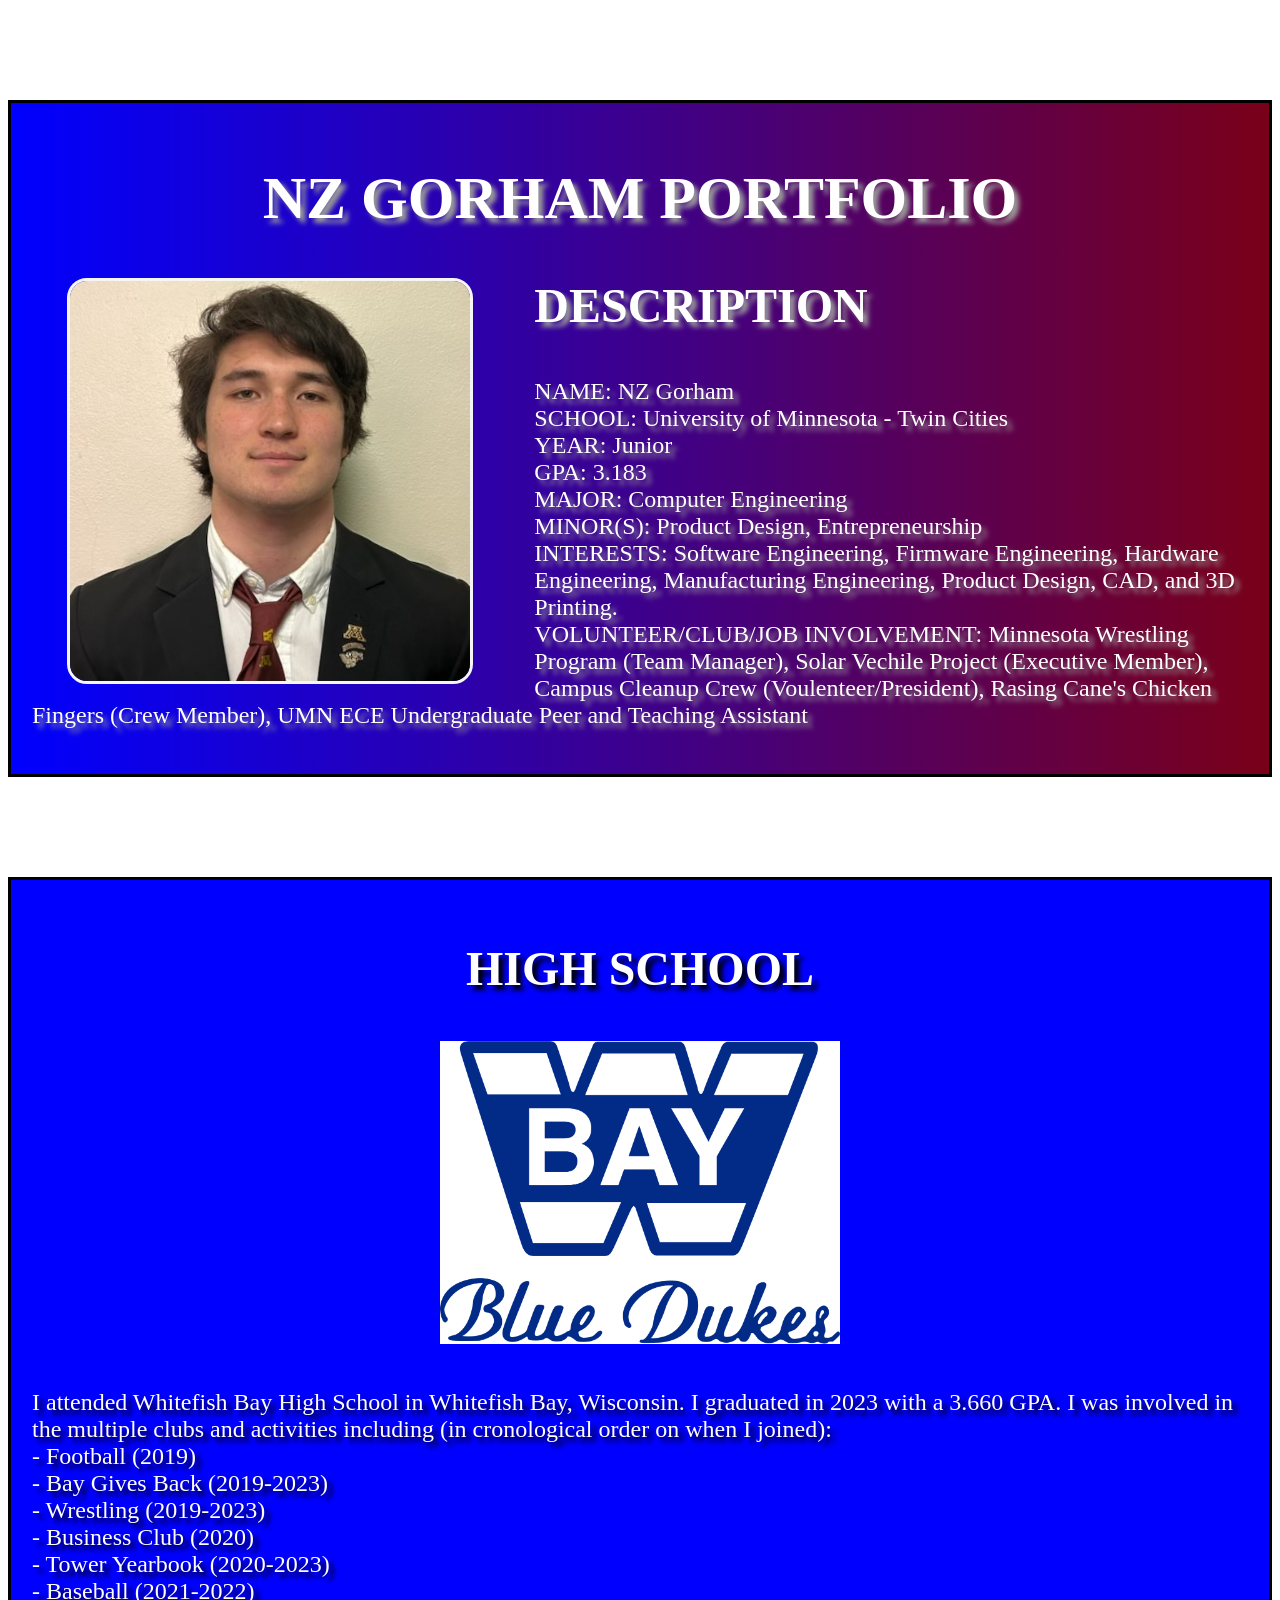
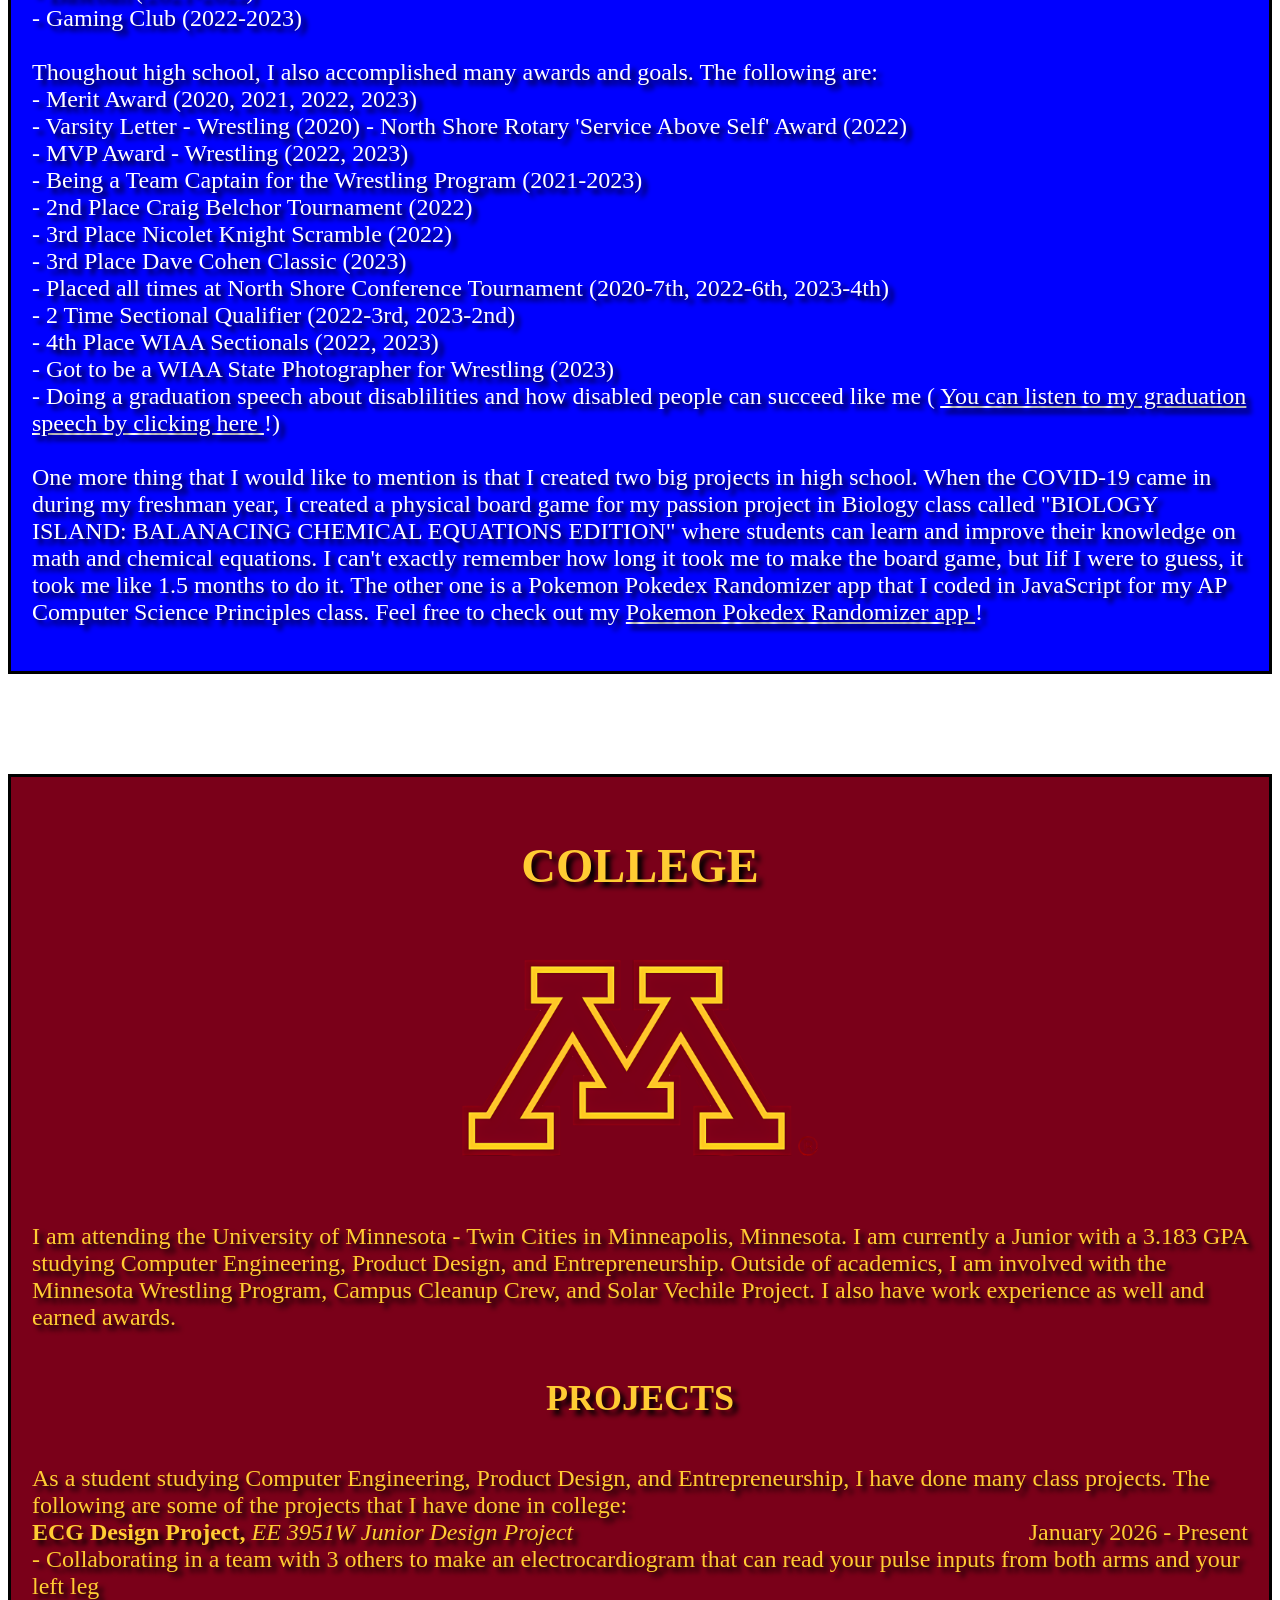
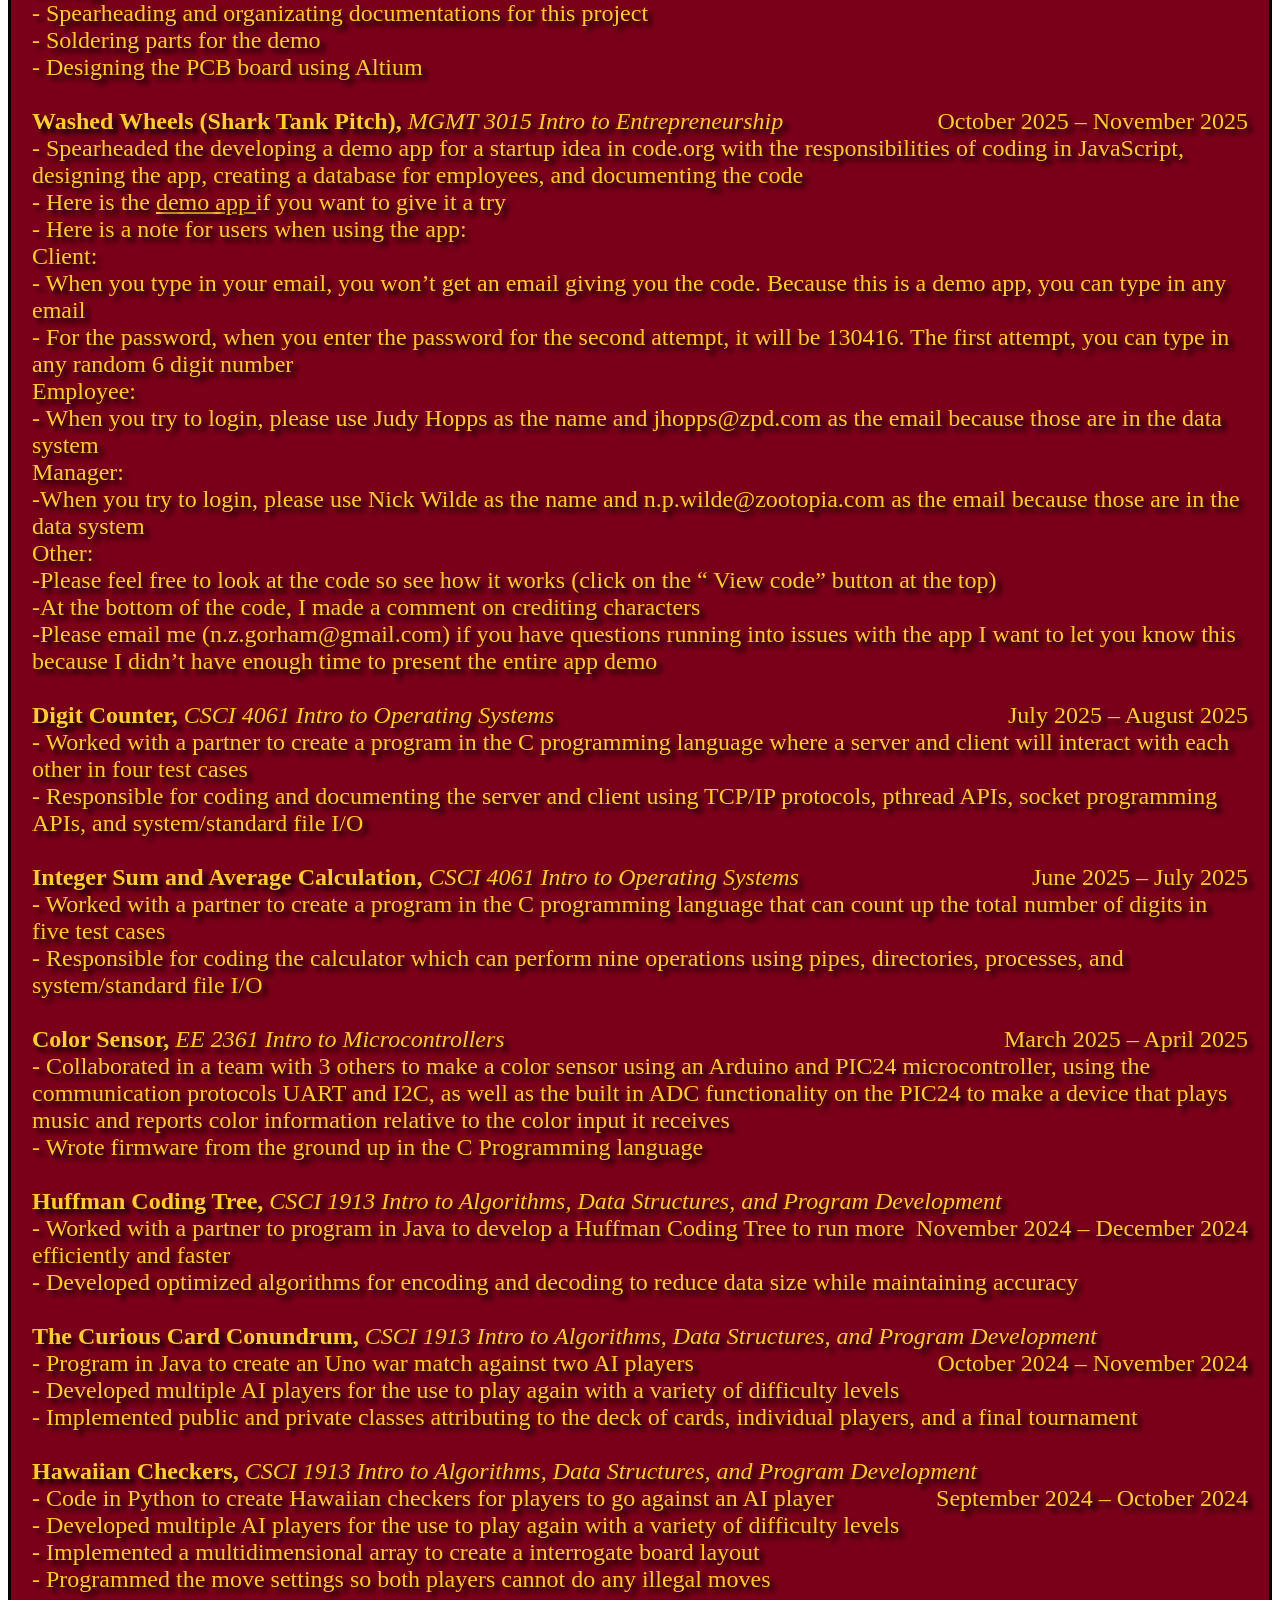
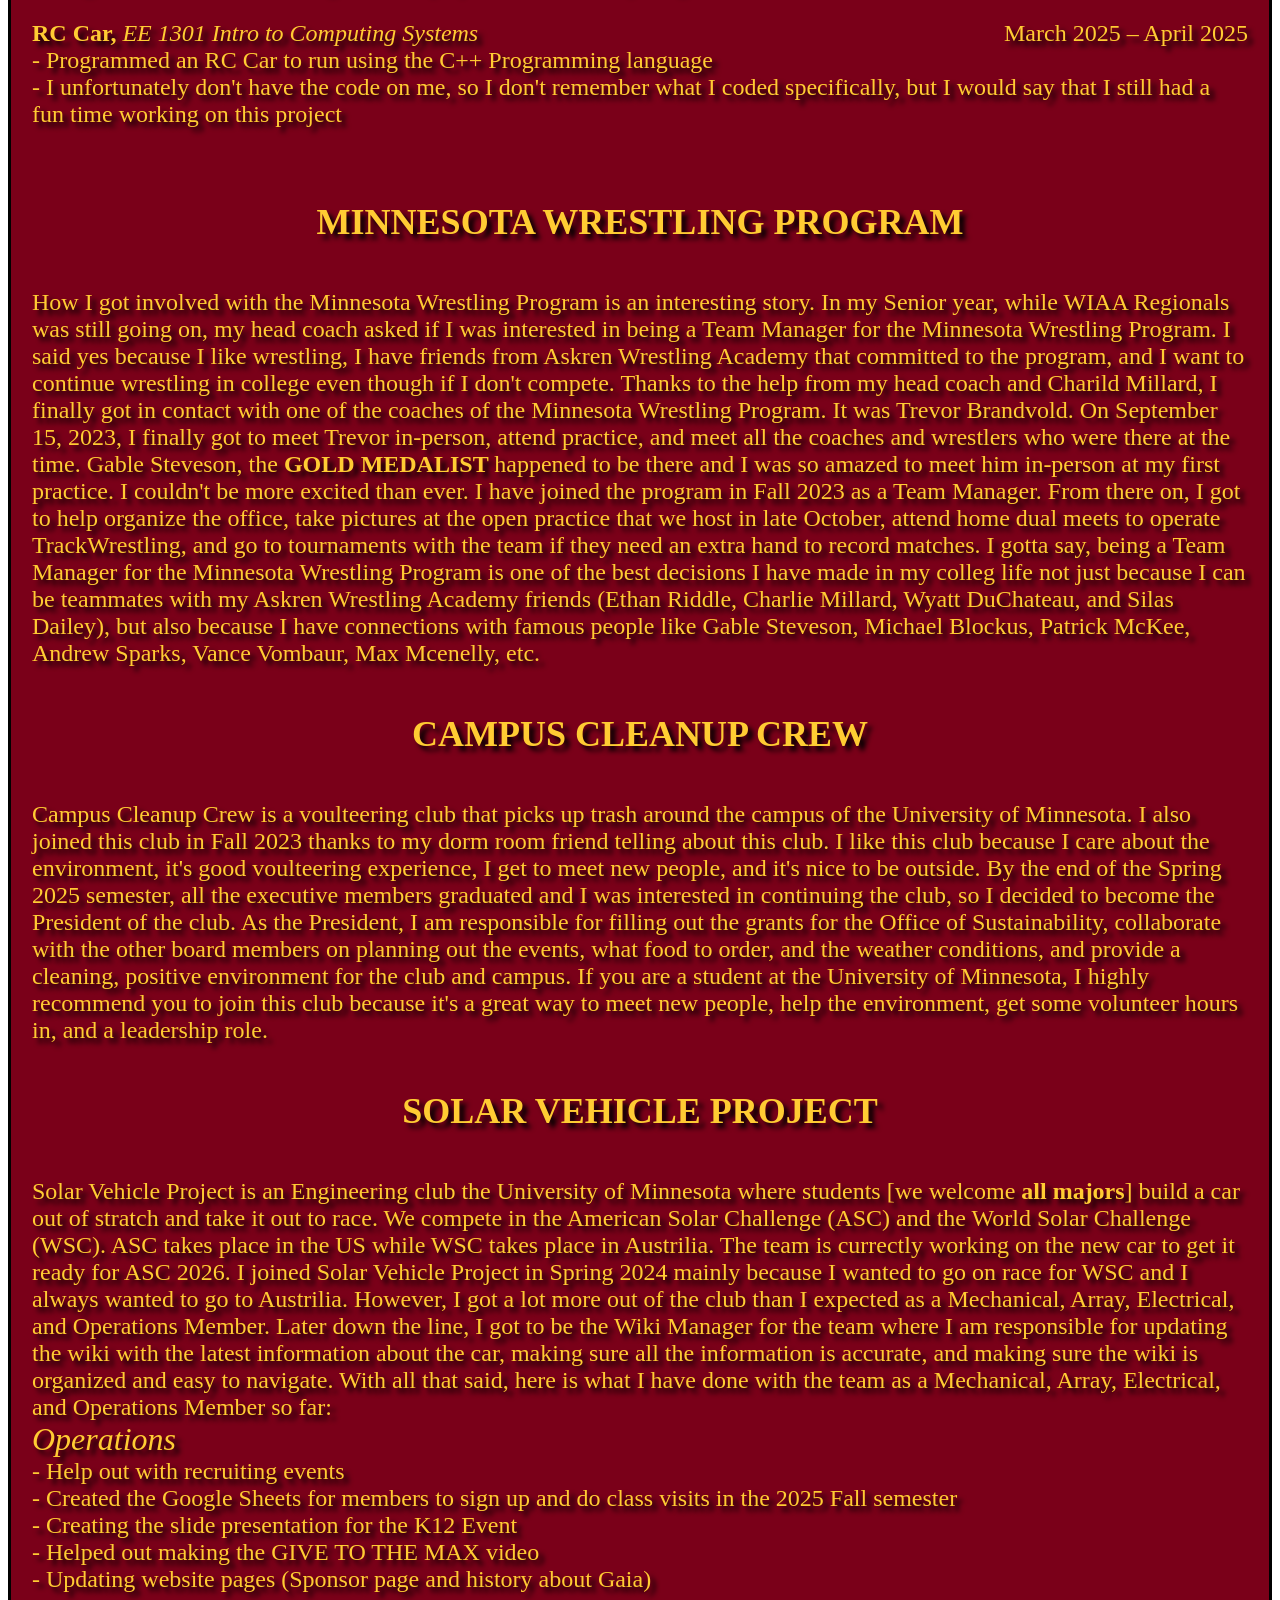
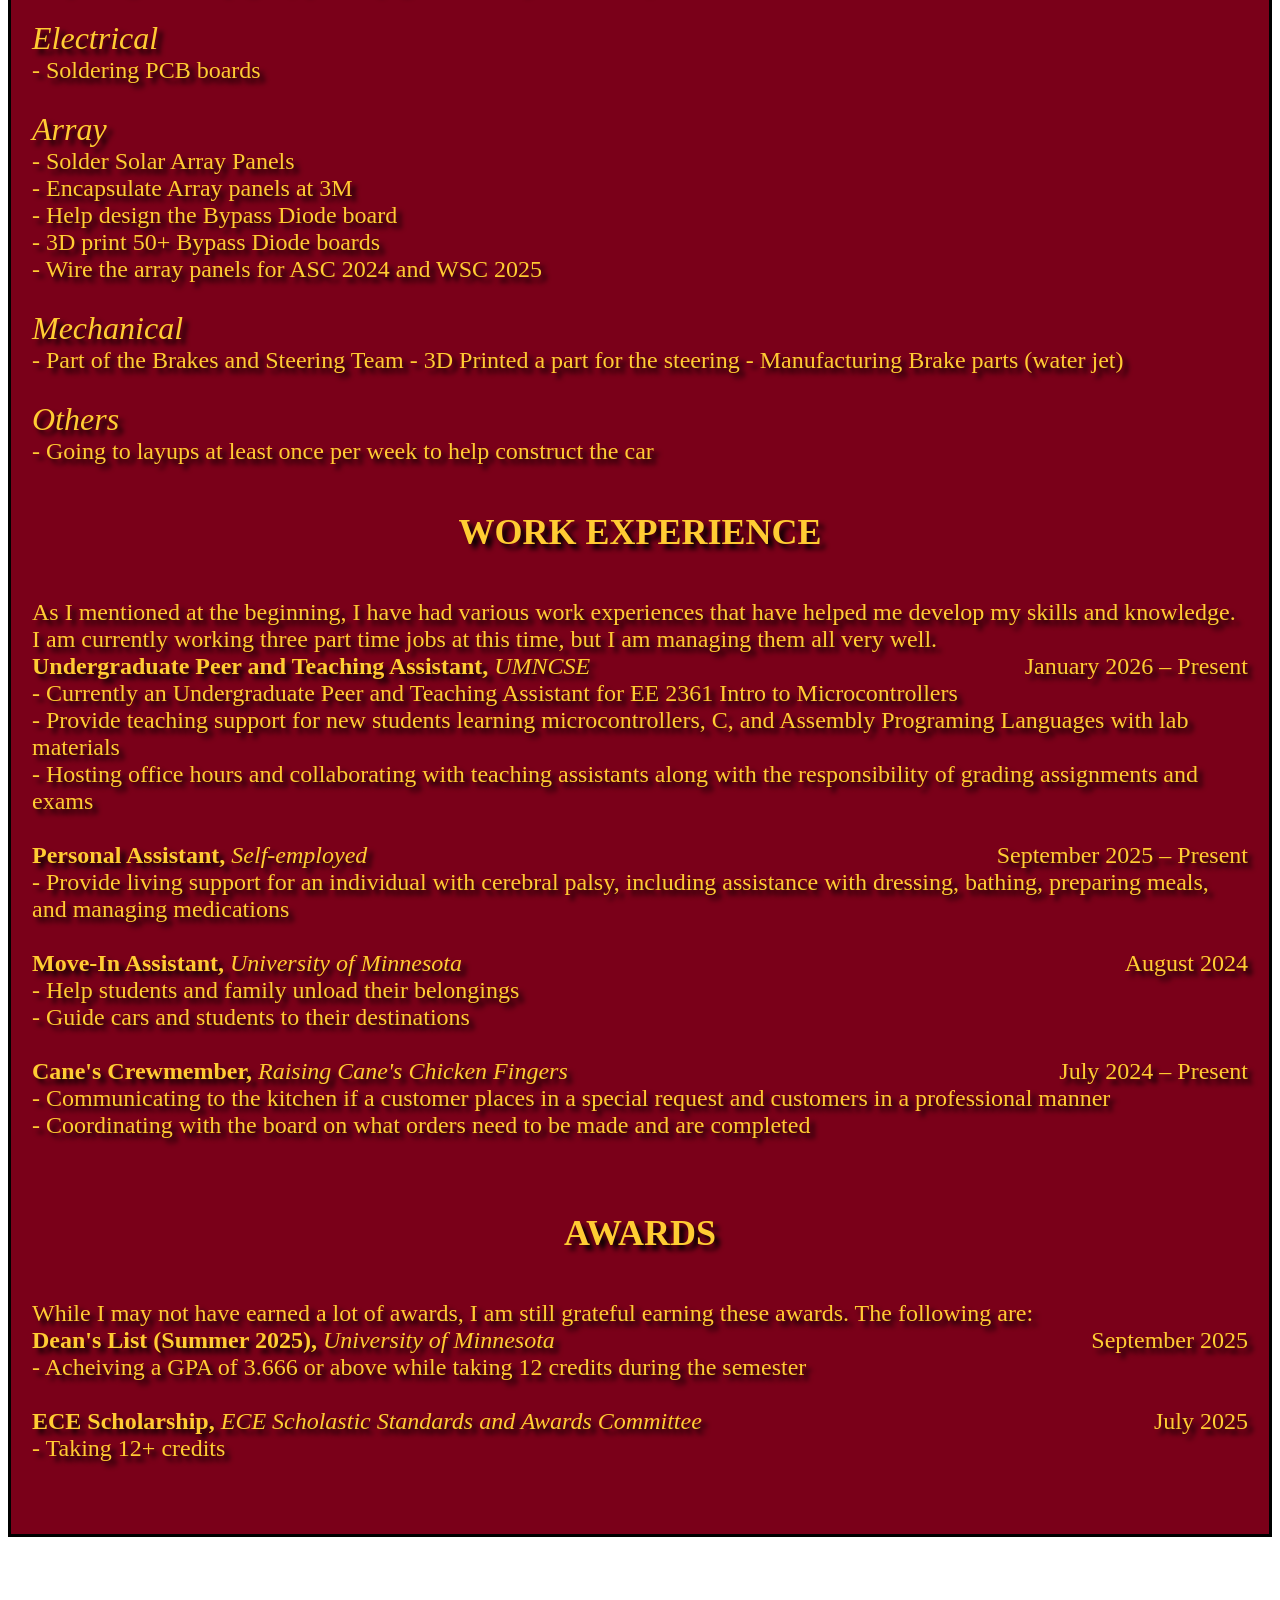
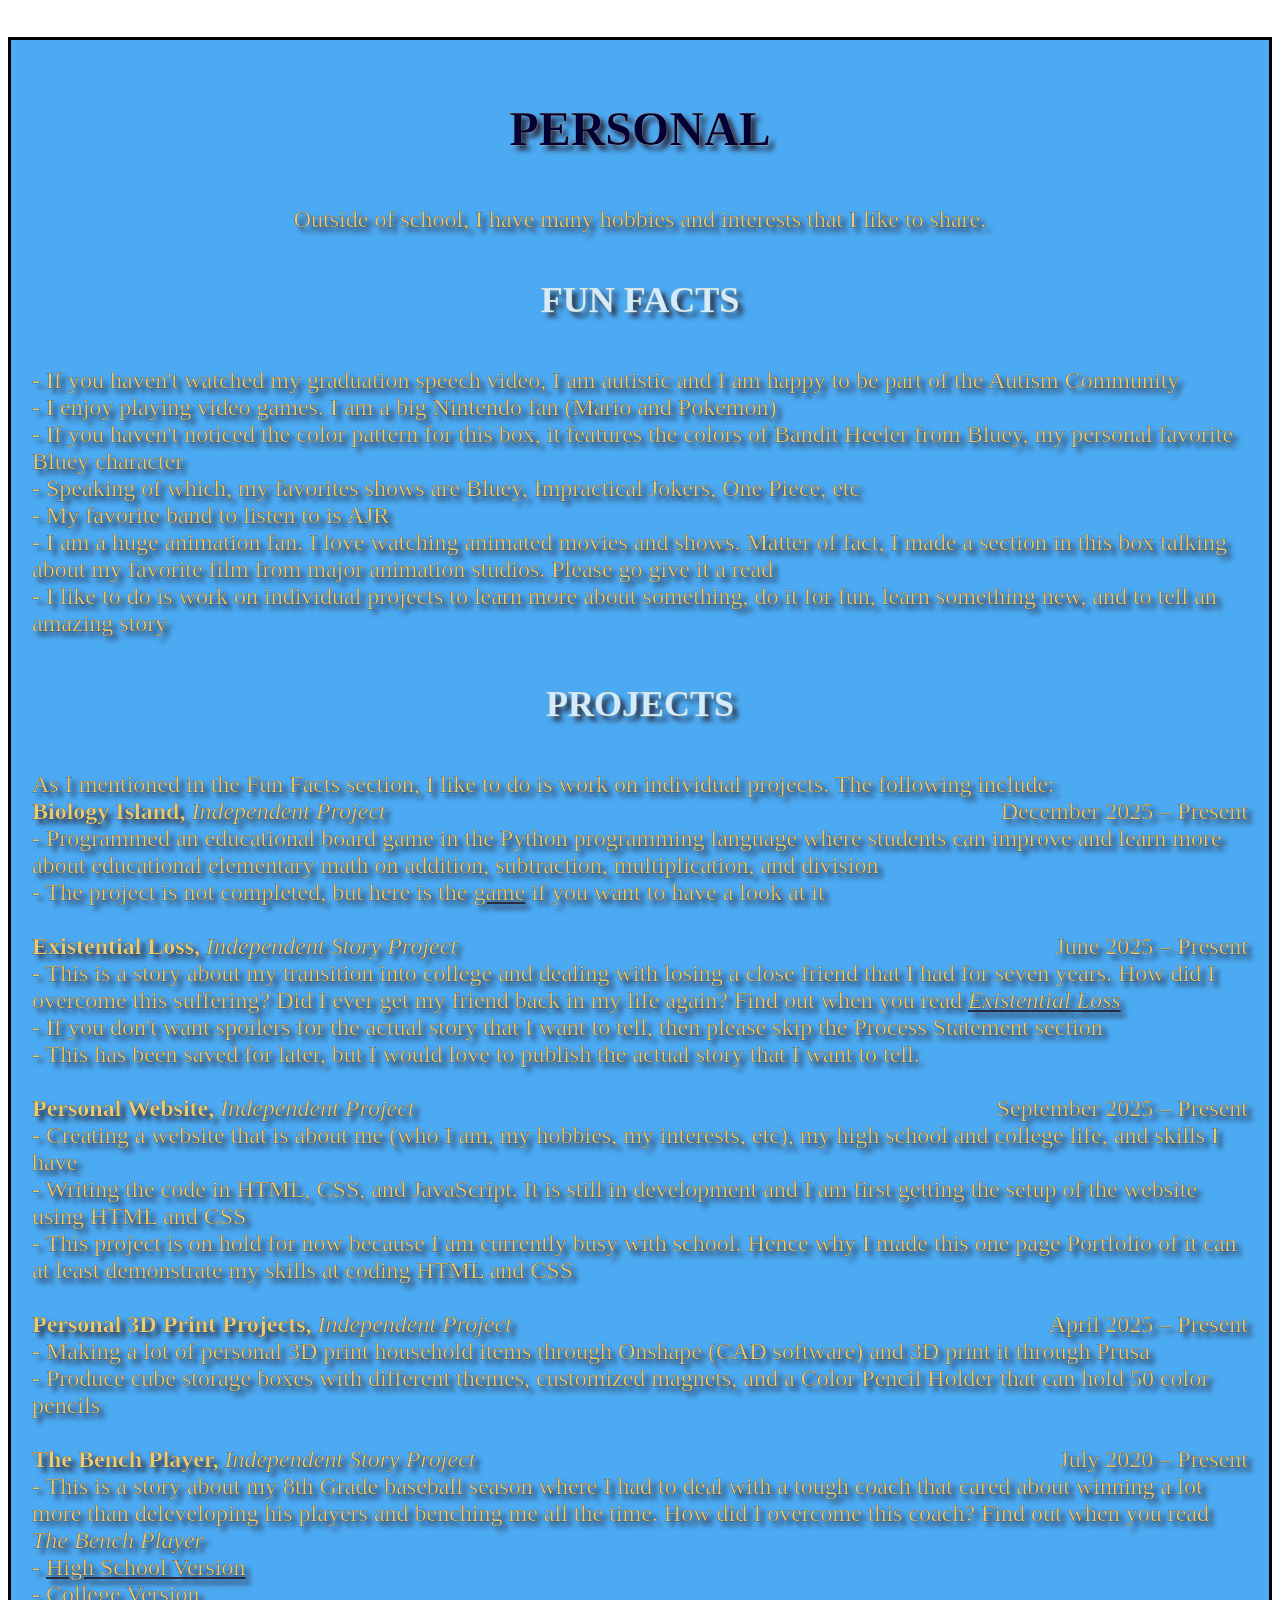
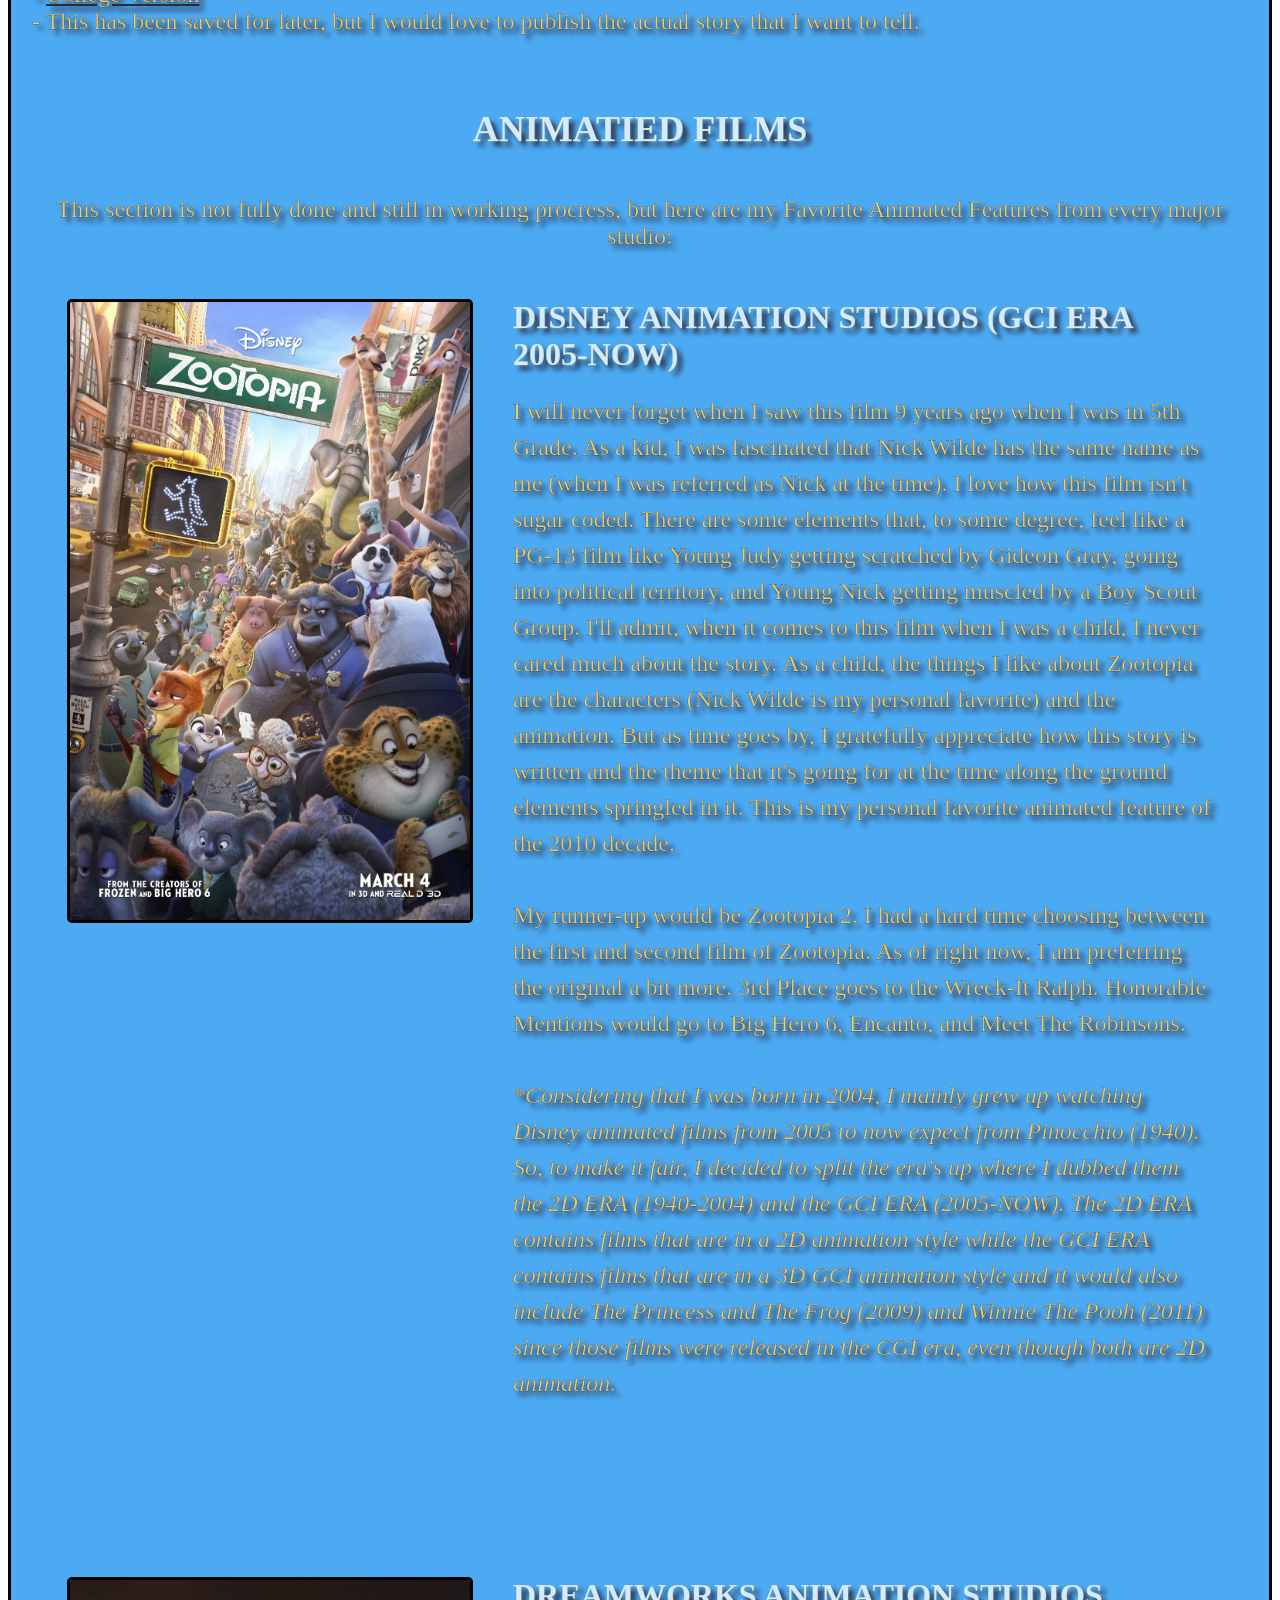
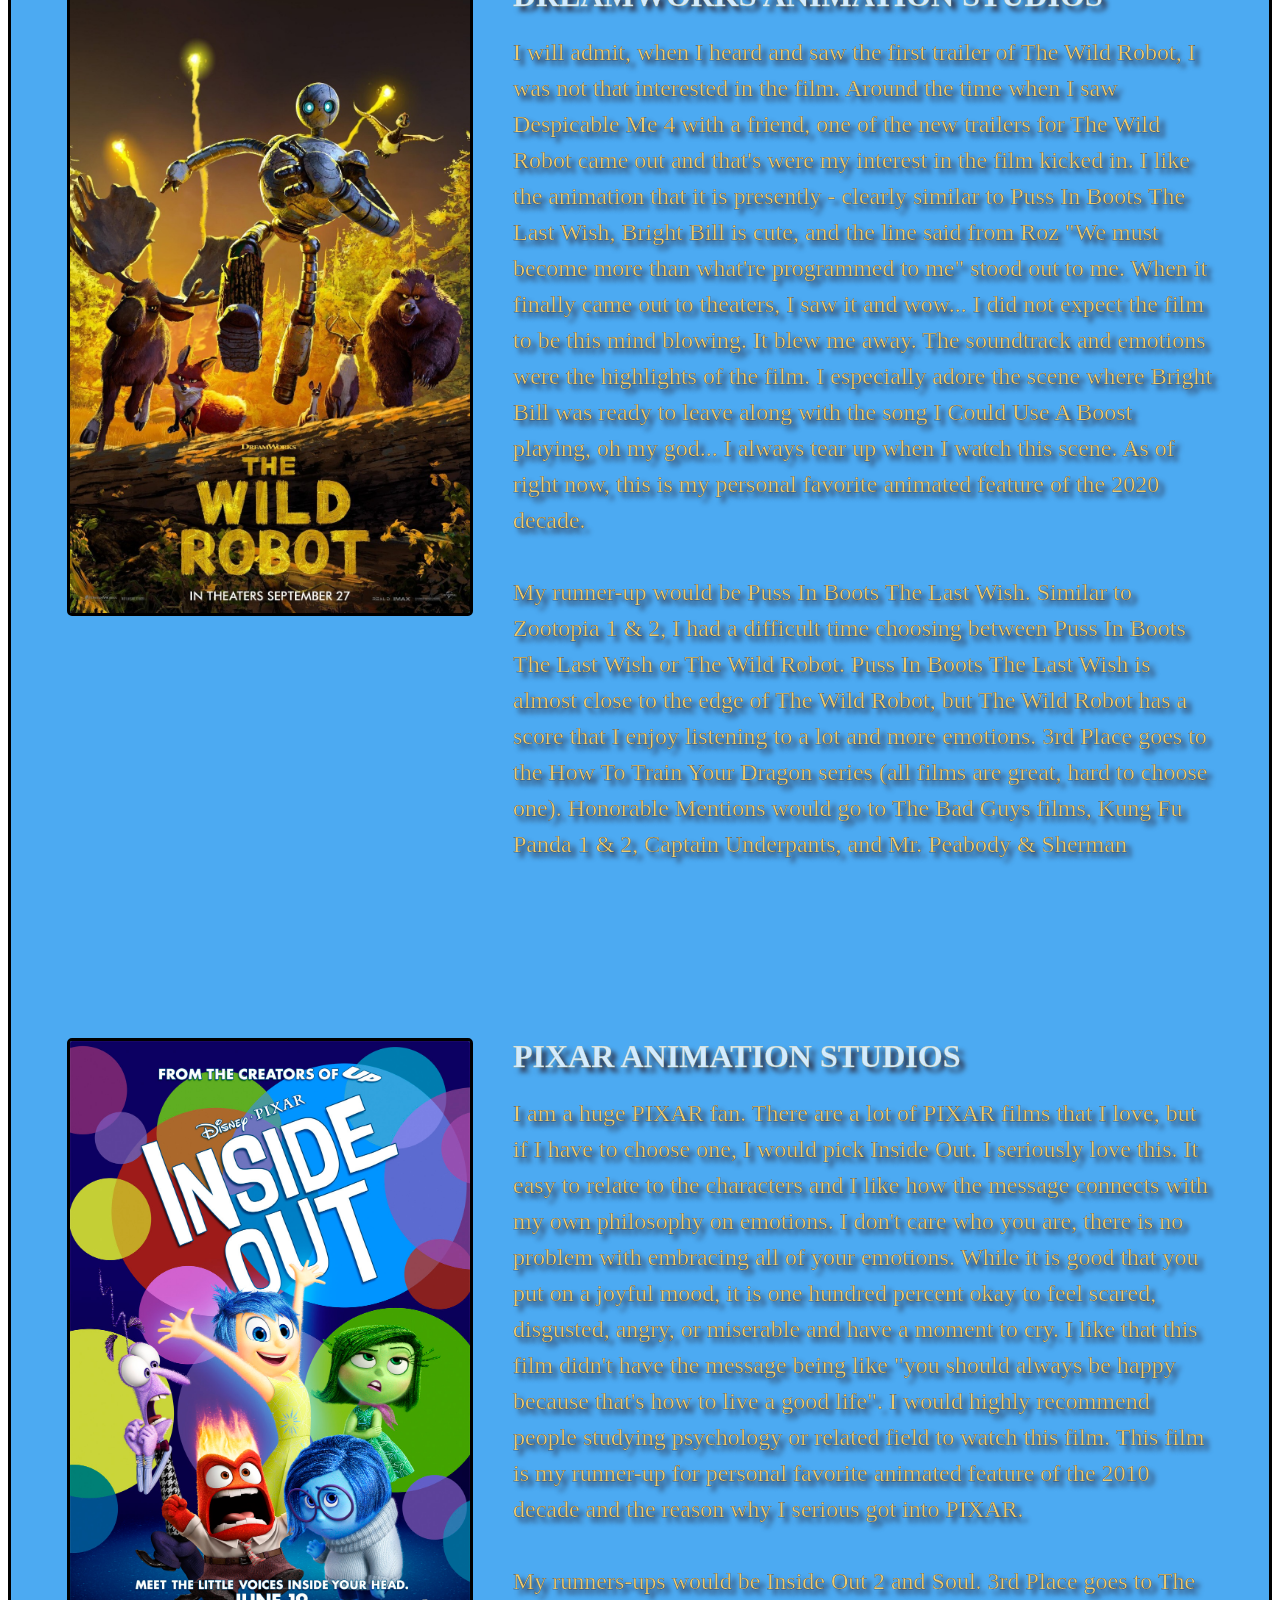
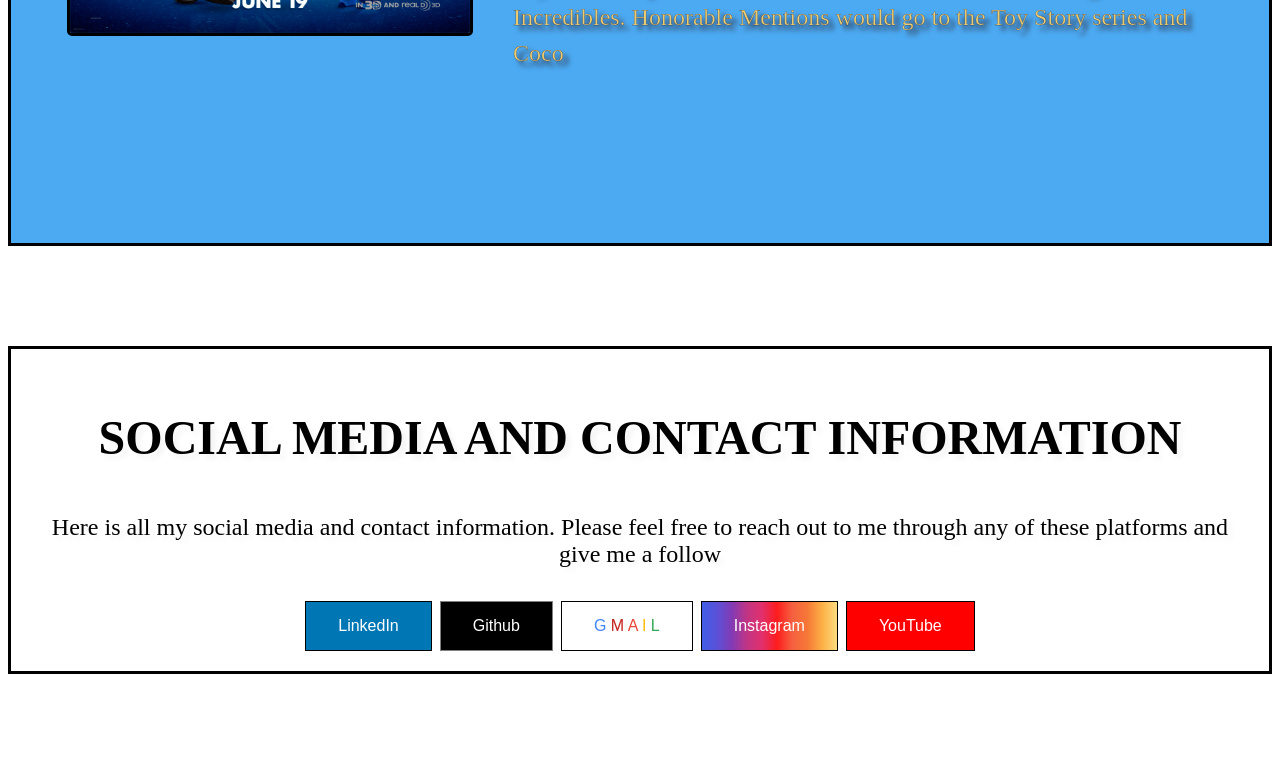
<file: index.html>
<!DOCTYPE html>
<html lang = "en">
    <head>
        <meta charset="UTF-8" />
        <meta name="viewpoint" content="width=device-width, initial-scale=1.0" />
        <title>NZ GORHAM PORTFOLIO</title>
        <link rel="stylesheet" href="NZGStyle.css" />
    </head>
    <body>
        <div CLASS="container1">
            <h1 class="TITLE">
                NZ GORHAM PORTFOLIO
            </h1>
            <img class="NZG-IMAGE" src="IMG_7440 (short).jpg" alt="Description">
            <div>
                <h2 class="h-DESCRIPTION">
                    DESCRIPTION
                </h2>
                <p class="p-DESCRIPTION">
                    NAME: NZ Gorham <br>
                    SCHOOL: University of Minnesota - Twin Cities <br>
                    YEAR: Junior <br>
                    GPA: 3.183 <br>
                    MAJOR: Computer Engineering <br>
                    MINOR(S): Product Design, Entrepreneurship <br>
                    INTERESTS: Software Engineering, Firmware Engineering, Hardware Engineering, Manufacturing Engineering, Product Design, CAD, and 3D Printing.<br>
                    VOLUNTEER/CLUB/JOB INVOLVEMENT: Minnesota Wrestling Program (Team Manager), Solar Vechile Project (Executive Member), Campus Cleanup Crew (Voulenteer/President), Rasing Cane's Chicken Fingers (Crew Member), UMN ECE Undergraduate Peer and Teaching Assistant
                </p>
            </div>
        </div>
        <div CLASS="container2">
            <div>
                <h2 class="h-HIGH-SCHOOL">
                    HIGH SCHOOL
                </h2>
                <img class="WFB-LOGO" src="Whitefish_Bay_High_School_Logo.png" alt="High School">
                <p class="p-HIGH-SCHOOL">
                    I attended Whitefish Bay High School in Whitefish Bay, Wisconsin. 
                    I graduated in 2023 with a 3.660 GPA. 
                    I was involved in the multiple clubs and activities including (in cronological order on when I joined): <br>
                    - Football (2019) <br>
                    - Bay Gives Back (2019-2023) <br>
                    - Wrestling (2019-2023) <br>
                    - Business Club (2020) <br>
                    - Tower Yearbook (2020-2023) <br>
                    - Baseball (2021-2022) <br>
                    - Gaming Club (2022-2023) <br><br>
                    Thoughout high school, I also accomplished many awards and goals. The following are: <br>
                    - Merit Award (2020, 2021, 2022, 2023) <br>
                    - Varsity Letter - Wrestling (2020)
                    - North Shore Rotary 'Service Above Self' Award (2022) <br>
                    - MVP Award - Wrestling (2022, 2023) <br>
                    - Being a Team Captain for the Wrestling Program (2021-2023) <br>
                    - 2nd Place Craig Belchor Tournament (2022) <br>
                    - 3rd Place Nicolet Knight Scramble (2022) <br>
                    - 3rd Place Dave Cohen Classic (2023) <br>
                    - Placed all times at North Shore Conference Tournament (2020-7th, 2022-6th, 2023-4th) <br>
                    - 2 Time Sectional Qualifier (2022-3rd, 2023-2nd) <br>
                    - 4th Place WIAA Sectionals (2022, 2023) <br>
                    - Got to be a WIAA State Photographer for Wrestling (2023) <br>
                    - Doing a graduation speech about disablilities and how disabled people can succeed like me (
                    <a href = "https://youtu.be/qcGNMVgo8nY" target="_blank" style="color: white"> 
                        You can listen to my graduation speech by clicking here 
                    </a> !) <br><br>
                    One more thing that I would like to mention is that I created two big projects in high school. 
                    When the COVID-19 came in during my freshman year, I created a physical board game for my passion project in Biology class called "BIOLOGY ISLAND: BALANACING CHEMICAL EQUATIONS EDITION" where students can learn and improve their knowledge on math and chemical equations. I can't exactly remember how long it took me to make the board game, but Iif I were to guess, it took me like 1.5 months to do it.
                    The other one is a Pokemon Pokedex Randomizer app that I coded in JavaScript for my AP Computer Science Principles class. Feel free to check out my 
                    <a href = "https://studio.code.org/projects/applab/HSJswioAD8AKsQDeApIlrBMnq9REffo6-tOFc1wl-X8" target="_blank" style="color: white"> 
                        Pokemon Pokedex Randomizer app 
                    </a> !
                </p>
            </div>
        </div>
        <div CLASS="container3">
            <div>
                <h2 class="h-COLLEGE">
                    COLLEGE
                </h2>
                <img class="UMN-LOGO" src="UM Logo.png" alt="College">
                <p class="p-COLLEGE">
                    I am attending the University of Minnesota - Twin Cities in Minneapolis, Minnesota. 
                    I am currently a Junior with a 3.183 GPA studying Computer Engineering, Product Design, and Entrepreneurship.
                    Outside of academics, I am involved with the Minnesota Wrestling Program, Campus Cleanup Crew, and Solar Vechile Project. I also have work experience as well and earned awards.
                </p>
                <h3 class="h-COLLEGE-PORJECTS">
                    PROJECTS
                </h3>
                <p class="p-COLLEGE-PORJECTS">
                    As a student studying Computer Engineering, Product Design, and Entrepreneurship, I have done many class projects. The following are some of the projects that I have done in college: <br>
                    <b> ECG Design Project, </b> <i> EE 3951W Junior Design Project </i> <span style="float: right"> January 2026 - Present </span> <br>
                    - Collaborating in a team with 3 others to make an electrocardiogram that can read your pulse inputs from both arms and your left leg <br>
                    - Spearheading and organizating documentations for this project <br> 
                    - Soldering parts for the demo <br> 
                    - Designing the PCB board using Altium <br><br>
                    
                    <b> Washed Wheels (Shark Tank Pitch), </b> <i> MGMT 3015 Intro to Entrepreneurship </i> <span style="float: right"> October 2025 – November 2025 </span> <br>
                    - Spearheaded the developing a demo app for a startup idea in code.org with the responsibilities of coding in JavaScript, designing the app, creating a database for employees, and documenting the code <br>
                    - Here is the <a href = "https://studio.code.org/projects/applab/06ac62d9-c691-4e03-a14e-f2ff563f5782" target="_blank" style="color: #FFCC33"> demo app </a> if you want to give it a try <br>
                    - Here is a note for users when using the app: <br>
                        Client: <br>
                            - When you type in your email, you won’t get an email giving you the code. Because this is a demo app, you can type in any email <br>
                            - For the password, when you enter the password for the second attempt, it will be 130416. The first attempt, you can type in any random 6 digit number <br>
                        Employee: <br>
                            - When you try to login, please use Judy Hopps as the name and jhopps@zpd.com as the email because those are in the data system <br>
                        Manager: <br>
                            -When you try to login, please use Nick Wilde as the name and n.p.wilde@zootopia.com as the email because those are in the data system <br>
                        Other: <br>
                            -Please feel free to look at the code so see how it works (click on the “</> View code” button at the top) <br>
                            -At the bottom of the code, I made a comment on crediting characters <br>
                            -Please email me (n.z.gorham@gmail.com) if you have questions running into issues with the app I want to let you know this because I didn’t have enough time to present the entire app demo <br><br>

                    <b> Digit Counter, </b> <i> CSCI 4061 Intro to Operating Systems </i> <span style="float: right"> July 2025 – August 2025 </span> <br>
                    - Worked with a partner to create a program in the C programming language where a server and client will interact with each other in four test cases <br>
                    - Responsible for coding and documenting the server and client using TCP/IP protocols, pthread APIs, socket programming APIs, and system/standard file I/O <br><br>

                    <b> Integer Sum and Average Calculation, </b> <i> CSCI 4061 Intro to Operating Systems </i> <span style="float: right"> June 2025 – July 2025 </span> <br>
                    - Worked with a partner to create a program in the C programming language that can count up the total number of digits in five test cases <br>
                    - Responsible for coding the calculator which can perform nine operations using pipes, directories, processes, and system/standard file I/O <br><br>

                    <b> Color Sensor, </b> <i> EE 2361 Intro to Microcontrollers </i> <span style="float: right"> March 2025 – April 2025 </span> <br>
                    - Collaborated in a team with 3 others to make a color sensor using an Arduino and PIC24 microcontroller, using the communication protocols UART and I2C, as well as the built in ADC functionality on the PIC24 to make a device that plays music and reports color information relative to the color input it receives <br>
                    - Wrote firmware from the ground up in the C Programming language <br><br>

                    <b> Huffman Coding Tree, </b> <i> CSCI 1913 Intro to Algorithms, Data Structures, and Program Development </i> <span style="float: right"> November 2024 – December 2024 </span> <br>
                    - Worked with a partner to program in Java to develop a Huffman Coding Tree to run more efficiently and faster <br>
                    - Developed optimized algorithms for encoding and decoding to reduce data size while maintaining accuracy <br><br>

                    <b> The Curious Card Conundrum, </b> <i> CSCI 1913 Intro to Algorithms, Data Structures, and Program Development </i> <span style="float: right"> October 2024 – November 2024 </span> <br>
                    - Program in Java to create an Uno war match against two AI players <br>
                    - Developed multiple AI players for the use to play again with a variety of difficulty levels <br>
                    - Implemented public and private classes attributing to the deck of cards, individual players, and a final tournament <br><br>

                    <b> Hawaiian Checkers, </b> <i> CSCI 1913 Intro to Algorithms, Data Structures, and Program Development </i> <span style="float: right"> September 2024 – October 2024 </span> <br>
                    - Code in Python to create Hawaiian checkers for players to go against an AI player <br>
                    - Developed multiple AI players for the use to play again with a variety of difficulty levels <br>
                    - Implemented a multidimensional array to create a interrogate board layout <br>
                    - Programmed the move settings so both players cannot do any illegal moves <br><br>

                    <b> RC Car, </b> <i> EE 1301 Intro to Computing Systems </i> <span style="float: right"> March 2025 – April 2025 </span> <br>
                    - Programmed an RC Car to run using the C++ Programming language <br>
                    - I unfortunately don't have the code on me, so I don't remember what I coded specifically, but I would say that I still had a fun time working on this project <br><br>
                </p>
                <h3 class="h-COLLEGE-MWP">
                    MINNESOTA WRESTLING PROGRAM
                </h3>
                <p class="p-COLLEGE-MWP">
                    How I got involved with the Minnesota Wrestling Program is an interesting story. 
                    In my Senior year, while WIAA Regionals was still going on, my head coach asked if I was interested in being a Team Manager for the Minnesota Wrestling Program. I said yes because I like wrestling, I have friends from Askren Wrestling Academy that committed to the program, and I want to continue wrestling in college even though if I don't compete. 
                    Thanks to the help from my head coach and Charild Millard, I finally got in contact with one of the coaches of the Minnesota Wrestling Program. It was Trevor Brandvold. 
                    On September 15, 2023, I finally got to meet Trevor in-person, attend practice, and meet all the coaches and wrestlers who were there at the time. Gable Steveson, the <b> GOLD MEDALIST </b> happened to be there and I was so amazed to meet him in-person at my first practice. I couldn't be more excited than ever.
                    I have joined the program in Fall 2023 as a Team Manager. From there on, I got to help organize the office, take pictures at the open practice that we host in late October, attend home dual meets to operate TrackWrestling, and go to tournaments with the team if they need an extra hand to record matches.
                    I gotta say, being a Team Manager for the Minnesota Wrestling Program is one of the best decisions I have made in my colleg life not just because I can be teammates with my Askren Wrestling Academy friends (Ethan Riddle, Charlie Millard, Wyatt DuChateau, and Silas Dailey), but also because I have connections with famous people like Gable Steveson, Michael Blockus, Patrick McKee, Andrew Sparks, Vance Vombaur, Max Mcenelly, etc.
                <h3 class="h-COLLEGE-CCUC">
                    CAMPUS CLEANUP CREW
                </h3>
                <p class="p-COLLEGE-CCUC">
                    Campus Cleanup Crew is a voulteering club that picks up trash around the campus of the University of Minnesota. I also joined this club in Fall 2023 thanks to my dorm room friend telling about this club. 
                    I like this club because I care about the environment, it's good voulteering experience, I get to meet new people, and it's nice to be outside. 
                    By the end of the Spring 2025 semester, all the executive members graduated and I was interested in continuing the club, so I decided to become the President of the club. 
                    As the President, I am responsible for filling out the grants for the Office of Sustainability, collaborate with the other board members on planning out the events, what food to order, and the weather conditions, and provide a cleaning, positive environment for the club and campus.
                    If you are a student at the University of Minnesota, I highly recommend you to join this club because it's a great way to meet new people, help the environment, get some volunteer hours in, and a leadership role.
                </p>
                <h3 class="h-COLLEGE-SVP">
                    SOLAR VEHICLE PROJECT
                </h3>
                <p class="p-COLLEGE-SVP">
                    Solar Vehicle Project is an Engineering club the University of Minnesota where students [we welcome <b> all majors</b>] build a car out of stratch and take it out to race. 
                    We compete in the American Solar Challenge (ASC) and the World Solar Challenge (WSC). ASC takes place in the US while WSC takes place in Austrilia. The team is currectly working on the new car to get it ready for ASC 2026.
                    I joined Solar Vehicle Project in Spring 2024 mainly because I wanted to go on race for WSC and I always wanted to go to Austrilia. However, I got a lot more out of the club than I expected as a Mechanical, Array, Electrical, and Operations Member.
                    Later down the line, I got to be the Wiki Manager for the team where I am responsible for updating the wiki with the latest information about the car, making sure all the information is accurate, and making sure the wiki is organized and easy to navigate.
                    With all that said, here is what I have done with the team as a Mechanical, Array, Electrical, and Operations Member so far: <br>
                    <i> <span style="font-size: 32px"> Operations </span> </i> <br>
                    - Help out with recruiting events <br>
                    - Created the Google Sheets for members to sign up and do class visits in the 2025 Fall semester <br>
                    - Creating the slide presentation for the K12 Event <br>
                    - Helped out making the GIVE TO THE MAX video <br>
                    - Updating website pages (Sponsor page and history about Gaia) <br><br>
                    <i> <span style="font-size: 32px"> Electrical </span> </i> <br>
                    - Soldering PCB boards <br><br>
                    <i> <span style="font-size: 32px"> Array </span> </i> <br>
                    - Solder Solar Array Panels <br>
                    - Encapsulate Array panels at 3M <br>
                    - Help design the Bypass Diode board <br>
                    - 3D print 50+ Bypass Diode boards <br>
                    - Wire the array panels for ASC 2024 and WSC 2025 <br><br>
                    <i> <span style="font-size: 32px"> Mechanical </span> </i> <br>
                    - Part of the Brakes and Steering Team
                    - 3D Printed a part for the steering
                    - Manufacturing Brake parts (water jet) <br><br>
                    <i> <span style="font-size: 32px"> Others </span> </i> <br>
                    - Going to layups at least once per week to help construct the car
                </p>
                <h3 class="h-COLLEGE-WE">
                    WORK EXPERIENCE
                </h3>
                <p class="p-COLLEGE-WE">
                    As I mentioned at the beginning, I have had various work experiences that have helped me develop my skills and knowledge. I am currently working three part time jobs at this time, but I am managing them all very well. <br>
                    <b> Undergraduate Peer and Teaching Assistant, </b> <i> UMNCSE </i> <span style="float: right"> January 2026 – Present </span> <br>
                    - Currently an Undergraduate Peer and Teaching Assistant for EE 2361 Intro to Microcontrollers <br>
                    - Provide teaching support for new students learning microcontrollers, C, and Assembly Programing Languages with lab materials <br>
                    - Hosting office hours and collaborating with teaching assistants along with the responsibility of grading assignments and exams <br><br>
                    
                    <b> Personal Assistant, </b> <i> Self-employed </i> <span style="float: right"> September 2025 – Present </span> <br>
                    - Provide living support for an individual with cerebral palsy, including assistance with dressing, bathing, preparing meals, and managing medications <br><br>

                    <b> Move-In Assistant, </b> <i> University of Minnesota </i> <span style="float: right">  August 2024 </span> <br>
                    - Help students and family unload their belongings <br>
                    - Guide cars and students to their destinations <br><br>

                    <b> Cane's Crewmember, </b> <i> Raising Cane's Chicken Fingers </i> <span style="float: right"> July 2024 – Present </span> <br>
                    - Communicating to the kitchen if a customer places in a special request and customers in a professional manner <br>
                    - Coordinating with the board on what orders need to be made and are completed <br><br>
                </p>
                <h3 class="h-COLLEGE-A">
                    AWARDS
                </h3>
                <p class="p-COLLEGE-A">
                    While I may not have earned a lot of awards, I am still grateful earning these awards. The following are:  <br>
                    <b> Dean's List (Summer 2025), </b> <i> University of Minnesota </i> <span style="float: right">  September 2025 </span> <br>
                    - Acheiving a GPA of 3.666 or above while taking 12 credits during the semester <br><br>

                    <b> ECE Scholarship, </b> <i> ECE Scholastic Standards and Awards Committee </i> <span style="float: right"> July 2025 </span> <br>
                    - Taking 12+ credits <br><br>
                </p>
            </div>
        </div>
        <div CLASS="container4">
            <div>
                <h2 class="h-PERSONAL">
                    PERSONAL
                </h2>
                <p class="p-PERSONAL">
                    Outside of school, I have many hobbies and interests that I like to share.
                </p>
                <h3 class="h-PERSONAL-FF">
                    FUN FACTS
                </h3>
                <p class="p-PERSONAL-FF">
                    - If you haven't watched my graduation speech video, I am autistic and I am happy to be part of the Autism Community <br>
                    - I enjoy playing video games. I am a big Nintendo fan (Mario and Pokemon) <br>
                    - If you haven't noticed the color pattern for this box, it features the colors of Bandit Heeler from Bluey, my personal favorite Bluey character <br>
                    - Speaking of which, my favorites shows are Bluey, Impractical Jokers, One Piece, etc <br>
                    - My favorite band to listen to is AJR <br>
                    - I am a huge animation fan. I love watching animated movies and shows. Matter of fact, I made a section in this box talking about my favorite film from major animation studios. Please go give it a read <br>
                    - I like to do is work on individual projects to learn more about something, do it for fun, learn something new, and to tell an amazing story <br>
                </p>
                <h3 class="h-PERSONAL-PORJECTS">
                    PROJECTS
                </h3>
                <p class="p-PERSONAL-PORJECTS">
                    As I mentioned in the Fun Facts section, I like to do is work on individual projects. The following include: <br>
                    <b> Biology Island, </b> <i> Independent Project </i> <span style="float: right"> December 2025 – Present </span> <br>
                    - Programmed an educational board game in the Python programming language where students can improve and learn more about educational elementary math on addition, subtraction, multiplication, and division <br>
                    - The project is not completed, but here is the <a href = "https://studio.code.org/projects/pythonlab/36942f16-1a79-45c9-8bc0-8f13f37fd010" target="_blank" style="color: #edcc6f">game</a> if you want to have a look at it <br><br>

                    <b> Existential Loss, </b> <i> Independent Story Project </i> <span style="float: right"> June 2025 – Present </span> <br>
                    - This is a story about my transition into college and dealing with losing a close friend that I had for seven years. How did I overcome this suffering? Did I ever get my friend back in my life again? Find out when you read 
                    <a href = "https://drive.google.com/file/d/1Tp0gzX1nZbRfE1pAVe2qx3deuGmkjtTg/view?usp=sharing" target="_blank" style="color: #edcc6f"> <i> Existential Loss </i> </a> <br>
                    - If you don't want spoilers for the actual story that I want to tell, then please skip the Process Statement section <br>
                    - This has been saved for later, but I would love to publish the actual story that I want to tell. <br><br>

                    <b> Personal Website, </b> <i> Independent Project </i>  <span style="float: right"> September 2025 – Present </span> <br>
                    - Creating a website that is about me (who I am, my hobbies, my interests, etc), my high school and college life, and skills I have <br>
                    - Writing the code in HTML, CSS, and JavaScript. It is still in development and I am first getting the setup of the website using HTML and CSS <br>
                    - This project is on hold for now because I am currently busy with school. Hence why I made this one page Portfolio of it can at least demonstrate my skills at coding HTML and CSS <br><br>

                    <b> Personal 3D Print Projects, </b> <i> Independent Project </i> <span style="float: right"> April 2025 – Present </span> <br>
                    - Making a lot of personal 3D print household items through Onshape (CAD software) and 3D print it through Prusa <br>
                    - Produce cube storage boxes with different themes, customized magnets, and a Color Pencil Holder that can hold 50 color pencils <br><br>

                    <b> The Bench Player, </b> <i> Independent Story Project </i> <span style="float: right"> July 2020 – Present </span> <br>
                    - This is a story about my 8th Grade baseball season where I had to deal with a tough coach that cared about winning a lot more than deleveloping his players and benching me all the time. How did I overcome this coach? Find out when you read <i> The Bench Player </i> <br>
                    - <a href = "https://drive.google.com/file/d/1wcxY4JEgYImjHJsGntBuwZEcNvLDISoX/view?usp=sharing" target="_blank" style="color: #edcc6f"> High School Version </a> <br>
                    - <a href = "https://drive.google.com/file/d/1kViiEf1BQLpbdIeJqbItCUe5vPkrI1Yf/view?usp=sharing" target="_blank" style="color: #edcc6f"> College Version </a> <br>
                    - This has been saved for later, but I would love to publish the actual story that I want to tell. <br><br>
                </p>
                <h3 class="h-PERSONAL-AF">
                    ANIMATIED FILMS
                </h3>
                <p class="p-PERSONAL-AF">
                    This section is not fully done and still in working procress, but here are my Favorite Animated Features from every major studio: <br>
                </p>
                <div class="movie-section">
                    <img class="POSTER" src="Zootopia Poster.jpg" alt="Zootopia">
                    <div class="movie-text">
                        <h4 class="h-PERSONAL-AF-h">
                            DISNEY ANIMATION STUDIOS (GCI ERA 2005-NOW)
                        </h4>
                        <p class="p-PERSONAL-AF-d">
                            I will never forget when I saw this film 9 years ago when I was in 5th Grade. As a kid, I was fascinated that Nick Wilde has the same name as me (when I was referred as Nick at the time). I love how this film isn't sugar coded. There are some elements that, to some degree, feel like a PG-13 film like Young Judy getting scratched by Gideon Gray, going into political territory, and Young Nick getting muscled by a Boy Scout Group. I'll admit, when it comes to this film when I was a child, I never cared much about the story. As a child, the things I like about Zootopia are the characters (Nick Wilde is my personal favorite) and the animation. But as time goes by, I gratefully appreciate how this story is written and the theme that it's going for at the time along the ground elements springled in it. This is my personal favorite animated feature of the 2010 decade. <br><br>
                            My runner-up would be Zootopia 2. I had a hard time choosing between the first and second film of Zootopia. As of right now, I am preferring the original a bit more. 3rd Place goes to the Wreck-It Ralph. Honorable Mentions would go to Big Hero 6, Encanto, and Meet The Robinsons. <br><br>
                            <i> *Considering that I was born in 2004, I mainly grew up watching Disney animated films from 2005 to now expect from Pinocchio (1940). So, to make it fair, I decided to split the era's up where I dubbed them the 2D ERA (1940-2004) and the GCI ERA (2005-NOW). The 2D ERA contains films that are in a 2D animation style while the GCI ERA contains films that are in a 3D GCI animation style and it would also include The Princess and The Frog (2009) and Winnie The Pooh (2011) since those films were released in the CGI era, even though both are 2D animation. </i> <br><br>
                        </p>
                    </div>
                </div>
                <div class="movie-section">
                    <img class="POSTER" src="The Wild Robot Poster.jpg" alt="The Wild Robot">
                    <div class="movie-text">
                        <h4 class="h-PERSONAL-AF-h">
                            DREAMWORKS ANIMATION STUDIOS
                        </h4>
                        <p class="p-PERSONAL-AF-d">
                            I will admit, when I heard and saw the first trailer of The Wild Robot, I was not that interested in the film. Around the time when I saw Despicable Me 4 with a friend, one of the new trailers for The Wild Robot came out and that's were my interest in the film kicked in. I like the animation that it is presently - clearly similar to Puss In Boots The Last Wish, Bright Bill is cute, and the line said from Roz "We must become more than what're programmed to me" stood out to me. When it finally came out to theaters, I saw it and wow... I did not expect the film to be this mind blowing. It blew me away. The soundtrack and emotions were the highlights of the film. I especially adore the scene where Bright Bill was ready to leave along with the song I Could Use A Boost playing, oh my god... I always tear up when I watch this scene. As of right now, this is my personal favorite animated feature of the 2020 decade. <br><br>
                            My runner-up would be Puss In Boots The Last Wish. Similar to Zootopia 1 & 2, I had a difficult time choosing between Puss In Boots The Last Wish or The Wild Robot. Puss In Boots The Last Wish is almost close to the edge of The Wild Robot, but The Wild Robot has a score that I enjoy listening to a lot and more emotions. 3rd Place goes to the How To Train Your Dragon series (all films are great, hard to choose one). Honorable Mentions would go to The Bad Guys films, Kung Fu Panda 1 & 2, Captain Underpants, and Mr. Peabody & Sherman <br><br>
                        </p>
                    </div>
                </div>
                <div class="movie-section">
                    <img class="POSTER" src="Inside Out Poster.jpg" alt="The Wild Robot">
                    <div class="movie-text">
                        <h4 class="h-PERSONAL-AF-h">
                            PIXAR ANIMATION STUDIOS
                        </h4>
                        <p class="p-PERSONAL-AF-d">
                            I am a huge PIXAR fan. There are a lot of PIXAR films that I love, but if I have to choose one, I would pick Inside Out. I seriously love this. It easy to relate to the characters and I like how the message connects with my own philosophy on emotions. I don't care who you are, there is no problem with embracing all of your emotions.  While it is good that you put on a joyful mood, it is one hundred percent okay to feel scared, disgusted, angry, or miserable and have a moment to cry. I like that this film didn't have the message being like "you should always be happy because that's how to live a good life". I would highly recommend people studying psychology or related field to watch this film. This film is my runner-up for personal favorite animated feature of the 2010 decade and the reason why I serious got into PIXAR. <br><br>
                            My runners-ups would be Inside Out 2 and Soul. 3rd Place goes to The Incredibles. Honorable Mentions would go to the Toy Story series and Coco <br><br>
                        </p>
                    </div>
                </div>
            </div>
        </div>
        <div CLASS="container5">
            <div>
                <h2 class="h-SMCI">
                    SOCIAL MEDIA AND CONTACT INFORMATION
                </h2>
                <p class="p-SMCI">
                    Here is all my social media and contact information. Please feel free to reach out to me through any of these platforms and give me a follow <br>
                </p>
                <button class="LinkedIn-button"> 
                    <a href = "https://www.linkedin.com/in/nz-gorham/" target="_blank">
                        LinkedIn
                    </a>
                </button>
                <button class="Github-button"> 
                    <a href = "https://github.com/NZGOCoding" target="_blank">
                        Github
                    </a>
                </button>
                <button class="Gmail-button"> 
                    <a href = "mailto: n.z.gorham@gmail.com" target="_blank">
                        <span style="color:	#4285F4">G</span>
                        <span style="color: #C5221F">M</span>
                        <span style="color:#EA4335">A</span>
                        <span style="color:	#FBBC04">I</span>
                        <span style="color:	#34A853">L</span>
                    </a>
                </button>
                <button class="Instagram-button"> 
                    <a href = "https://www.instagram.com/nzgo18/?hl=en" target="_blank">
                        Instagram
                    </a>
                </button>
                <button class="YouTube-button"> 
                    <a href = "https://www.youtube.com/@nzgorham" target="_blank">
                        YouTube
                    </a>
                </button>
            </div>
        </div>
    </body>
</html>
</file>
<file: NZGStyle.css>
.TITLE{
    font-size: 60px;
    font-weight: bold;
    text-align: center;
    color: white;
    text-shadow: 5px 5px 5px rgb(153, 153, 153);
    padding: 5px;
}

.container1{
    margin: 100px auto;
    background: linear-gradient(to right, rgb(0, 0, 255), #7A0019);
    border: 3px solid black;
    padding: 1em;
    width: fit-content;
    height: fit-content;
    overflow: hidden;
}
.NZG-IMAGE{
    max-width: 400px;
    margin-left: 40px;
    float: left;
    border-radius: 20px;
    border: 3px solid whitesmoke;
    margin-right: 5%;
}
.h-DESCRIPTION{
    font-size: 48px;
    color: white;
    text-shadow: 5px 5px 5px rgb(153, 153, 153);
}
.p-DESCRIPTION{
    font-size: 24px;
    padding: 5px;
    color: white;
    text-shadow: 5px 5px 5px rgb(153, 153, 153);
}

.container2{
    margin: 100px auto;
    background-color:  rgb(0, 0, 255);
    border: 3px solid black;
    padding: 1em;
    width: fit-content;
    height: fit-content;
    overflow: hidden;
}
.h-HIGH-SCHOOL{
    font-size: 48px;
    padding: 5px;
    text-align: center;
    color: white;
    text-shadow: 5px 5px 5px black;
}
.WFB-LOGO{
    max-width: 400px;
    margin: 40px auto;
    display: block;
    text-align: center;
    background-color: white;
}
.p-HIGH-SCHOOL{
    font-size: 24px;
    padding: 5px;
    color: white;
    text-shadow: 5px 5px 5px black;
}

.container3{
    margin: 100px auto;
    background-color:  #7A0019;
    border: 3px solid black;
    display: flex;
    flex-direction: column;
    padding: 1em;
    width: fit-content;
    height: fit-content;
    overflow: hidden;
}
.h-COLLEGE{
    font-size: 48px;
    padding: 5px;
    text-align: center;
    color: #FFCC33;
    text-shadow: 5px 5px 5px black;
}
.UMN-LOGO{
    max-width: 400px;
    margin: 40px auto;
    display: block;
    text-align: center;
}
.p-COLLEGE{
    font-size: 24px;
    padding: 5px;
    color: #FFCC33;
    text-shadow: 5px 5px 5px black;
}
.h-COLLEGE-PORJECTS{
    font-size: 36px;
    padding: 5px;
    text-align: center;
    color: #FFCC33;
    text-shadow: 5px 5px 5px black;
}
.p-COLLEGE-PORJECTS{
    font-size: 24px;
    padding: 5px;
    color: #FFCC33;
    text-shadow: 5px 5px 5px black;
}
.h-COLLEGE-MWP{
    font-size: 36px;
    padding: 5px;
    text-align: center;
    color: #FFCC33;
    text-shadow: 5px 5px 5px black;
}
.p-COLLEGE-MWP{
    font-size: 24px;
    padding: 5px;
    color: #FFCC33;
    text-shadow: 5px 5px 5px black;
}
.h-COLLEGE-CCUC{
    font-size: 36px;
    padding: 5px;
    text-align: center;
    color: #FFCC33;
    text-shadow: 5px 5px 5px black;
}
.p-COLLEGE-CCUC{
    font-size: 24px;
    padding: 5px;
    color: #FFCC33;
    text-shadow: 5px 5px 5px black;
}
.h-COLLEGE-SVP{
    font-size: 36px;
    padding: 5px;
    text-align: center;
    color: #FFCC33;
    text-shadow: 5px 5px 5px black;
}
.p-COLLEGE-SVP{
    font-size: 24px;
    padding: 5px;
    color: #FFCC33;
    text-shadow: 5px 5px 5px black;
}
.h-COLLEGE-WE{
    font-size: 36px;
    padding: 5px;
    text-align: center;
    color: #FFCC33;
    text-shadow: 5px 5px 5px black;
}
.p-COLLEGE-WE{
    font-size: 24px;
    padding: 5px;
    color: #FFCC33;
    text-shadow: 5px 5px 5px black;
}
.h-COLLEGE-A{
    font-size: 36px;
    padding: 5px;
    text-align: center;
    color: #FFCC33;
    text-shadow: 5px 5px 5px black;
}
.p-COLLEGE-A{
    font-size: 24px;
    padding: 5px;
    color: #FFCC33;
    text-shadow: 5px 5px 5px black;
}

.container4{
    margin: 100px auto;
    background-color:  #4caaf2;
    border: 3px solid black;
    display: flex;
    flex-direction: column;
    padding: 1em;
    width: fit-content;
    height: fit-content;
    overflow: hidden;
}
.h-PERSONAL{
    font-size: 48px;
    padding: 5px;
    text-align: center;
    color: #030035;
    -webkit-text-stroke-width: 0.25px;
    -webkit-text-stroke-color: #edcc6f;
    text-shadow: 5px 5px 5px #2b2c41;
}
.p-PERSONAL{
    font-size: 24px;
    padding: 5px;
    text-align: center;
    color: #edcc6f;
    -webkit-text-stroke-width: 0.25px;
    -webkit-text-stroke-color: #2b2c41;
    text-shadow: 5px 5px 5px #2b2c41;
}
.h-PERSONAL-FF{
    font-size: 36px;
    padding: 5px;
    text-align: center;
    color: #d2ebff;
    -webkit-text-stroke-width: 0.25px;
    -webkit-text-stroke-color: #edcc6f;
    text-shadow: 5px 5px 5px #2b2c41;
}
.p-PERSONAL-FF{
    font-size: 24px;
    padding: 5px;
    color: #edcc6f;
    -webkit-text-stroke-width: 0.25px;
    -webkit-text-stroke-color: #2b2c41;
    text-shadow: 5px 5px 5px #2b2c41;
}
.h-PERSONAL-PORJECTS{
    font-size: 36px;
    padding: 5px;
    text-align: center;
    color: #d2ebff;
    -webkit-text-stroke-width: 0.25px;
    -webkit-text-stroke-color: #edcc6f;
    text-shadow: 5px 5px 5px #2b2c41;
}
.p-PERSONAL-PORJECTS{
    font-size: 24px;
    padding: 5px;
    color: #edcc6f;
    -webkit-text-stroke-width: 0.25px;
    -webkit-text-stroke-color: #2b2c41;
    text-shadow: 5px 5px 5px #2b2c41;
}
.h-PERSONAL-AF{
    font-size: 36px;
    padding: 5px;
    text-align: center;
    color: #d2ebff;
    -webkit-text-stroke-width: 0.25px;
    -webkit-text-stroke-color: #edcc6f;
    text-shadow: 5px 5px 5px #2b2c41;
}
.p-PERSONAL-AF{
    font-size: 24px;
    padding: 5px;
    color: #edcc6f;
    text-align: center;
    -webkit-text-stroke-width: 0.25px;
    -webkit-text-stroke-color: #2b2c41;
    text-shadow: 5px 5px 5px #2b2c41;
}
.movie-section {
    display: flex;
    align-items: flex-start;
    gap: 40px;
    margin-bottom: 100px;
    padding: 20px 40px;
}
.POSTER{
    width: 400px;
    border-radius: 5px;
    border: 3px solid black;
    flex-shrink: 0;
}
.movie-text {
    flex: 1;
}
.h-PERSONAL-AF-h{
    font-size: 32px;
    margin: 0 0 20px 0;
    text-align: left;
    color: #d2ebff;
    -webkit-text-stroke-width: 0.25px;
    -webkit-text-stroke-color: #edcc6f;
    text-shadow: 5px 5px 5px #2b2c41;
}
.p-PERSONAL-AF-d{
    font-size: 24px;
    margin: 0;
    color: #edcc6f;
    text-align: left;
    line-height: 1.5;
    -webkit-text-stroke-width: 0.25px;
    -webkit-text-stroke-color: #2b2c41;
    text-shadow: 5px 5px 5px #2b2c41;
}

.container5{
    margin: 100px auto;
    text-align: center;
    background-color:  white;
    border: 3px solid black;
    display: flex;
    flex-direction: column;
    padding: 1em;
    overflow: hidden;
}

.container5 a{
    text-decoration: none;
    color: inherit;
}
.h-SMCI{
    font-size: 48px;
    padding: 5px;
    text-align: center;
    color: rgb(0, 0, 0);
    text-shadow: 5px 5px 5px whitesmoke;
}
.p-SMCI{
    font-size: 24px;
    text-align: center;
    padding: 5px;
    color: black;
    text-shadow: 5px 5px 5px whitesmoke;
}
.LinkedIn-button {
    background-color: #0077b5;
    border-color: #000000;
    border-style: solid;
    border-width: 1px;
    color: white;
    padding: 15px 32px;
    text-align: center;
    text-decoration: none;
    display: inline-block;
    font-size: 16px;
    margin: 4px 2px;
    cursor: pointer;
    text-decoration: none
    transition: opacity 0.15s, background-color 0.15s, color 0.15s;
}
.LinkedIn-button:hover {
    background-color: white;
    color: #0077b5;
    box-shadow: 5px 5px 10px rgb(0, 0, 0, 1);
    opacity: 0.5;
}
.LinkedIn-button:active {
    opacity: 0.7;
}
.Github-button {
    background-color: black;
    border-color: gray;
    border-style: solid;
    border-width: 1px;
    color: white;
    padding: 15px 32px;
    text-align: center;
    text-decoration: none;
    display: inline-block;
    font-size: 16px;
    margin: 4px 2px;
    cursor: pointer;
    text-decoration: none
    transition: opacity 0.15s, background-color 0.15s, color 0.15s;
}
.Github-button:hover {
    background-color: white;
    color: black;
    border-color: black;
    box-shadow: 5px 5px 10px rgb(0, 0, 0, 1);
    opacity: 0.5;
}
.Github-button:active {
    opacity: 0.7;
}
.Gmail-button {
    background-color: white;
    border-color: black;
    border-style: solid;
    border-width: 1px;
    padding: 15px 32px;
    text-align: center;
    text-decoration: none;
    display: inline-block;
    font-size: 16px;
    margin: 4px 2px;
    cursor: pointer;
    text-decoration: none
    transition: opacity 0.15s, box-shadow 0.15s;
}
.Gmail-button:hover {
    opacity: 0.5;
    box-shadow: 5px 5px 10px rgb(0, 0, 0, 1);
}
.Gmail-button:active {
    opacity: 0.7;
}
.Instagram-button {
    background: linear-gradient(to right, #405DE6, #5B51D8, #833AB4, #C13584, #E1306C, #FD1D1D, #F56040, #F77737, #FCAF45, #FFDC80);
    border-color: black;
    border-style: solid;
    color: white;
    border-width: 1px;
    padding: 15px 32px;
    text-align: center;
    text-decoration: none;
    display: inline-block;
    font-size: 16px;
    margin: 4px 2px;
    cursor: pointer;
    text-decoration: none
    transition: opacity 0.15s, box-shadow 0.15s;
}
.Instagram-button:hover {
    opacity: 0.5;
    box-shadow: 5px 5px 10px rgb(0, 0, 0, 1);
}
.Instagram-button:active {
    opacity: 0.7;
}
.YouTube-button {
    background-color: #FF0000;
    border-color: black;
    border-style: solid;
    color: white;
    border-width: 1px;
    padding: 15px 32px;
    text-align: center;
    text-decoration: none;
    display: inline-block;
    font-size: 16px;
    margin: 4px 2px;
    cursor: pointer;
    text-decoration: none
    transition: opacity 0.15s, background-color 0.15s, color 0.15s;
}
.YouTube-button:hover {
    background-color: white;
    color: #FF0000;
    border-color: black;
    box-shadow: 5px 5px 10px rgb(0, 0, 0, 1);
    opacity: 0.5;
}
.YouTube-button:active {
    opacity: 0.7;
}
</file>
